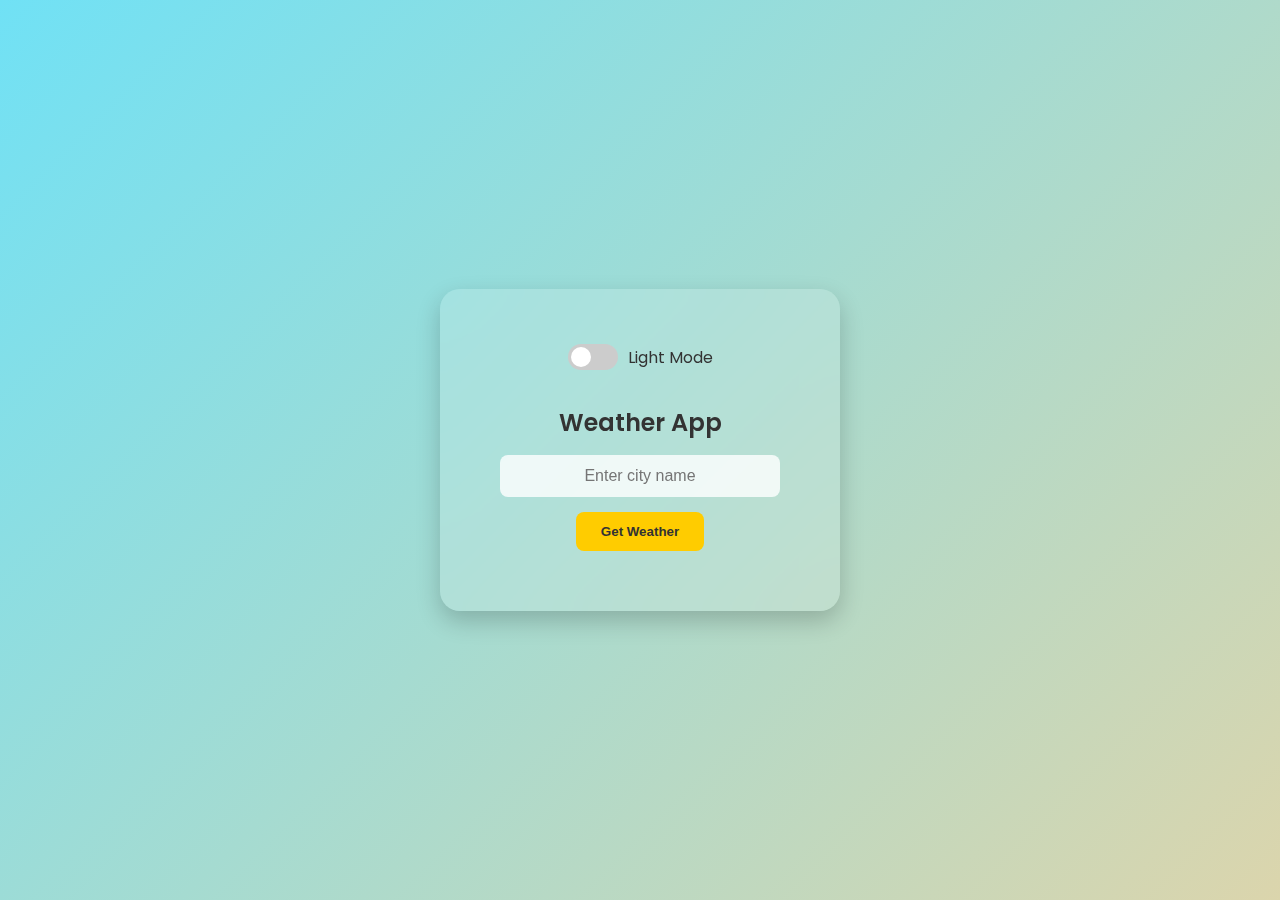
<file: index.html>
<!DOCTYPE html>
<html lang="en">
<head>
  <meta charset="UTF-8">
  <title>Weather App</title>
  <link rel="stylesheet" href="style.css">
</head>
<body>
  <div class="weather-container">
    <!-- Dark/Light Mode Toggle -->
    <div class="mode-toggle">
      <label class="switch">
        <input type="checkbox" id="modeSwitch">
        <span class="slider"></span>
      </label>
      <p id="modeLabel">Light Mode</p>
</div>
    <h2>Weather App</h2>

    <!-- Weather Search -->
    <input type="text" id="cityInput" placeholder="Enter city name">
    <button onclick="getWeather()">Get Weather</button>

    <!-- Weather Result -->
    <div id="weatherResult"></div>
  </div>

  <script src="script.js"></script>
</body>
</html>
</file>
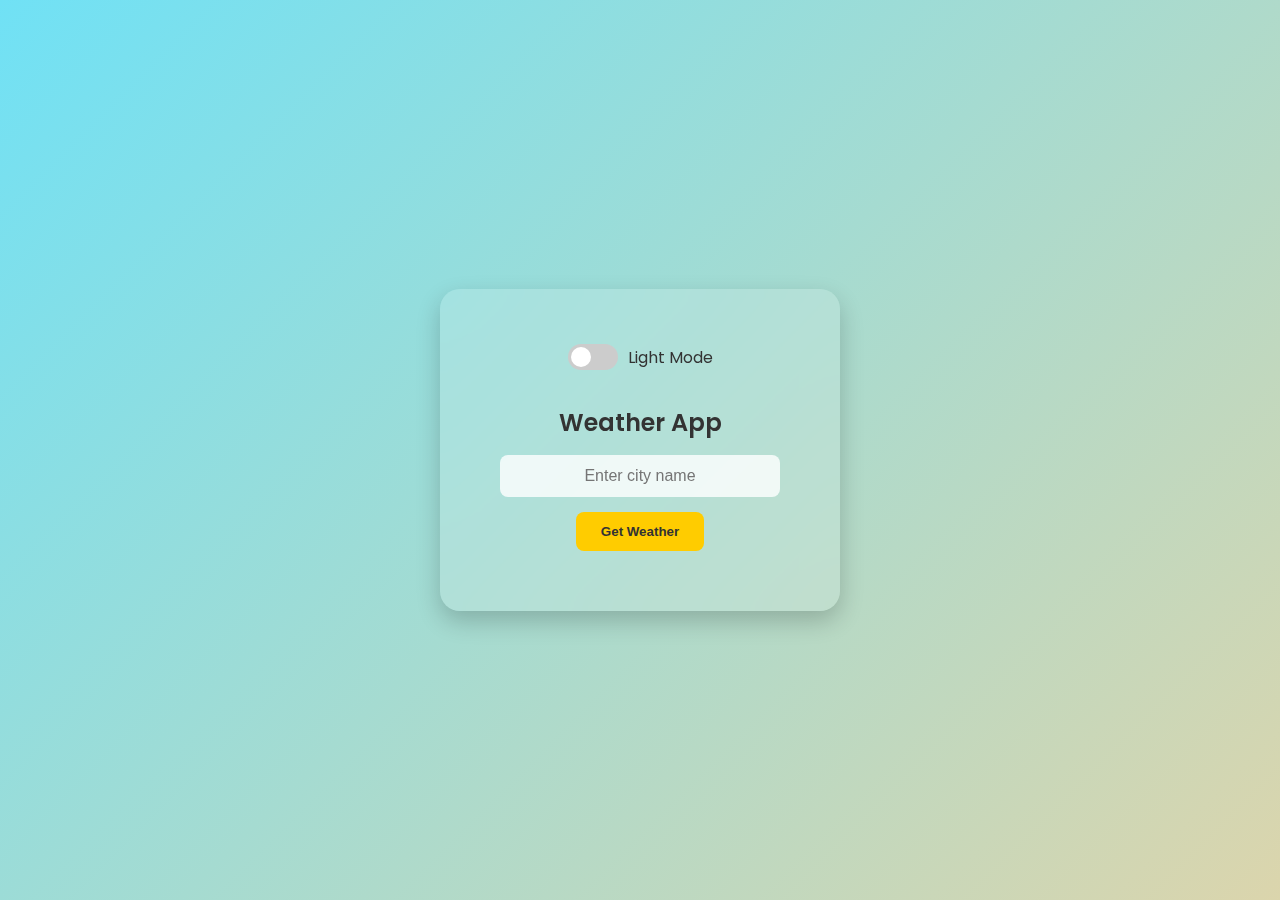
<file: WheatherAPI.html>
<!DOCTYPE html>
<html lang="en">
<head>
  <meta charset="UTF-8">
  <title>Weather App</title>
  <link rel="stylesheet" href="WheatherAPI.css">
</head>
<body>
  <div class="weather-container">
    <!-- Dark/Light Mode Toggle -->
    <div class="mode-toggle">
      <label class="switch">
        <input type="checkbox" id="modeSwitch">
        <span class="slider"></span>
      </label>
      <p id="modeLabel">Light Mode</p>
</div>
    <h2>Weather App</h2>

    <!-- Weather Search -->
    <input type="text" id="cityInput" placeholder="Enter city name">
    <button onclick="getWeather()">Get Weather</button>

    <!-- Weather Result -->
    <div id="weatherResult"></div>
  </div>

  <script src="WheatherAPI.js"></script>
</body>
</html>
</file>
<file: style.css>
@import url("https://fonts.googleapis.com/css2?family=Poppins:wght@400;600&display=swap");

body {
  font-family: "Poppins", sans-serif;
  background: linear-gradient(-45deg, #74ebd5, #acb6e5, #ffd194, #70e1f5);
  background-size: 400% 400%;
  animation: gradientShift 10s ease infinite;
  display: flex;
  justify-content: center;
  align-items: center;
  height: 100vh;
  margin: 0;
  transition: background 0.5s ease;
}

@keyframes gradientShift {
  0% { background-position: 0% 50%; }
  50% { background-position: 100% 50%; }
  100% { background-position: 0% 50%; }
}

.weather-container {
  background: rgba(255, 255, 255, 0.15);
  backdrop-filter: blur(15px);
  padding: 40px;
  border-radius: 20px;
  text-align: center;
  color: #333;
  width: 320px;
  box-shadow: 0 10px 25px rgba(0, 0, 0, 0.2);
  transition: background 0.4s, color 0.4s;
}

h2 {
  margin-bottom: 15px;
  font-size: 24px;
  font-weight: 600;
}

input {
  width: 80%;
  padding: 12px;
  border: none;
  border-radius: 8px;
  outline: none;
  font-size: 16px;
  text-align: center;
  margin-bottom: 15px;
  background: rgba(255, 255, 255, 0.8);
  transition: box-shadow 0.2s ease;
}

input:focus {
  box-shadow: 0 0 8px rgba(255, 255, 255, 0.8);
}

button {
  background-color: #ffcc00;
  color: #333;
  padding: 12px 25px;
  border: none;
  border-radius: 8px;
  font-weight: 600;
  cursor: pointer;
  transition: background-color 0.3s, transform 0.2s;
}

button:hover {
  background-color: #ffd633;
  transform: scale(1.05);
}

#weatherResult {
  margin-top: 20px;
  font-size: 18px;
  animation: fadeIn 0.6s ease;
}

@keyframes fadeIn {
  from { opacity: 0; transform: translateY(10px); }
  to { opacity: 1; transform: translateY(0); }
}

.weather-icon {
  width: 100px;
  margin: 10px auto;
  display: block;
  animation: float 2s ease-in-out infinite;
}

@keyframes float {
  0% { transform: translateY(0); }
  50% { transform: translateY(-8px); }
  100% { transform: translateY(0); }
}

/* Mode Toggle Switch */
.mode-toggle {
  display: flex;
  align-items: center;
  justify-content: center;
  margin-bottom: 15px;
  gap: 10px;
}

.switch {
  position: relative;
  display: inline-block;
  width: 50px;
  height: 26px;
}

.switch input {
  opacity: 0;
  width: 0;
  height: 0;
}

.slider {
  position: absolute;
  cursor: pointer;
  background-color: #ccc;
  border-radius: 34px;
  top: 0;
  left: 0;
  right: 0;
  bottom: 0;
  transition: 0.4s;
}

.slider:before {
  position: absolute;
  content: "";
  height: 20px;
  width: 20px;
  left: 3px;
  bottom: 3px;
  background-color: white;
  border-radius: 50%;
  transition: 0.4s;
}

input:checked + .slider {
  background-color: #333;
}

input:checked + .slider:before {
  transform: translateX(24px);
}

/* Dark Mode Styles */
.dark-mode {
  background: rgba(0, 0, 0, 0.4);
  color: #fff;
}

.dark-mode input {
  background: rgba(255, 255, 255, 0.2);
  color: #fff;
}

.dark-mode button {
  background-color: #444;
  color: #fff;
}

.dark-mode button:hover {
  background-color: #666;
}

body.dark {
  background: linear-gradient(-45deg, #232526, #414345, #000000, #434343);
  background-size: 400% 400%;
  animation: gradientShift 10s ease infinite;
}
</file>
<file: WheatherAPI.css>
@import url("https://fonts.googleapis.com/css2?family=Poppins:wght@400;600&display=swap");

body {
  font-family: "Poppins", sans-serif;
  background: linear-gradient(-45deg, #74ebd5, #acb6e5, #ffd194, #70e1f5);
  background-size: 400% 400%;
  animation: gradientShift 10s ease infinite;
  display: flex;
  justify-content: center;
  align-items: center;
  height: 100vh;
  margin: 0;
  transition: background 0.5s ease;
}

@keyframes gradientShift {
  0% { background-position: 0% 50%; }
  50% { background-position: 100% 50%; }
  100% { background-position: 0% 50%; }
}

.weather-container {
  background: rgba(255, 255, 255, 0.15);
  backdrop-filter: blur(15px);
  padding: 40px;
  border-radius: 20px;
  text-align: center;
  color: #333;
  width: 320px;
  box-shadow: 0 10px 25px rgba(0, 0, 0, 0.2);
  transition: background 0.4s, color 0.4s;
}

h2 {
  margin-bottom: 15px;
  font-size: 24px;
  font-weight: 600;
}

input {
  width: 80%;
  padding: 12px;
  border: none;
  border-radius: 8px;
  outline: none;
  font-size: 16px;
  text-align: center;
  margin-bottom: 15px;
  background: rgba(255, 255, 255, 0.8);
  transition: box-shadow 0.2s ease;
}

input:focus {
  box-shadow: 0 0 8px rgba(255, 255, 255, 0.8);
}

button {
  background-color: #ffcc00;
  color: #333;
  padding: 12px 25px;
  border: none;
  border-radius: 8px;
  font-weight: 600;
  cursor: pointer;
  transition: background-color 0.3s, transform 0.2s;
}

button:hover {
  background-color: #ffd633;
  transform: scale(1.05);
}

#weatherResult {
  margin-top: 20px;
  font-size: 18px;
  animation: fadeIn 0.6s ease;
}

@keyframes fadeIn {
  from { opacity: 0; transform: translateY(10px); }
  to { opacity: 1; transform: translateY(0); }
}

.weather-icon {
  width: 100px;
  margin: 10px auto;
  display: block;
  animation: float 2s ease-in-out infinite;
}

@keyframes float {
  0% { transform: translateY(0); }
  50% { transform: translateY(-8px); }
  100% { transform: translateY(0); }
}

/* Mode Toggle Switch */
.mode-toggle {
  display: flex;
  align-items: center;
  justify-content: center;
  margin-bottom: 15px;
  gap: 10px;
}

.switch {
  position: relative;
  display: inline-block;
  width: 50px;
  height: 26px;
}

.switch input {
  opacity: 0;
  width: 0;
  height: 0;
}

.slider {
  position: absolute;
  cursor: pointer;
  background-color: #ccc;
  border-radius: 34px;
  top: 0;
  left: 0;
  right: 0;
  bottom: 0;
  transition: 0.4s;
}

.slider:before {
  position: absolute;
  content: "";
  height: 20px;
  width: 20px;
  left: 3px;
  bottom: 3px;
  background-color: white;
  border-radius: 50%;
  transition: 0.4s;
}

input:checked + .slider {
  background-color: #333;
}

input:checked + .slider:before {
  transform: translateX(24px);
}

/* Dark Mode Styles */
.dark-mode {
  background: rgba(0, 0, 0, 0.4);
  color: #fff;
}

.dark-mode input {
  background: rgba(255, 255, 255, 0.2);
  color: #fff;
}

.dark-mode button {
  background-color: #444;
  color: #fff;
}

.dark-mode button:hover {
  background-color: #666;
}

body.dark {
  background: linear-gradient(-45deg, #232526, #414345, #000000, #434343);
  background-size: 400% 400%;
  animation: gradientShift 10s ease infinite;
}
</file>
